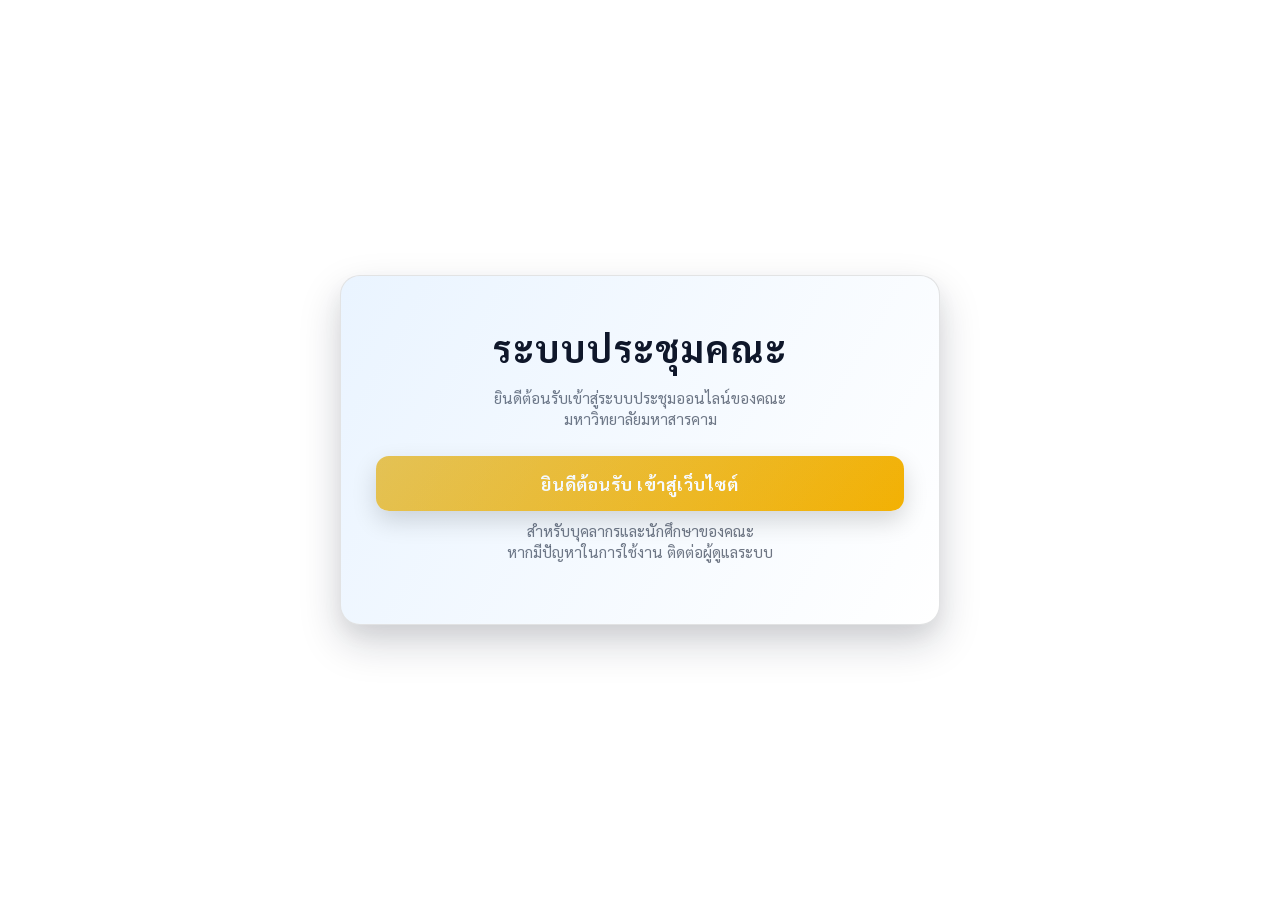
<file: index.html>
<!DOCTYPE html>
<html lang="th">
<head>
  <meta charset="UTF-8">
  <meta name="viewport" content="width=device-width, initial-scale=1.0">
  <title>ระบบประชุมคณะ - มหาวิทยาลัยมหาสารคาม</title>
  <link rel="stylesheet" href="style.css">
  <link rel="preconnect" href="https://fonts.googleapis.com">
  <link rel="preconnect" href="https://fonts.gstatic.com" crossorigin>
  <link href="https://fonts.googleapis.com/css2?family=Sarabun:wght@300;400;500;600;700&display=swap" rel="stylesheet">
</head>
<body>
  <div class="loading-bar"></div>

  <div class="landing-container">
    <div class="card landing-card">
      <h1>ระบบประชุมคณะ</h1>
      <p class="welcome-text">ยินดีต้อนรับเข้าสู่ระบบประชุมออนไลน์ของคณะ<br>มหาวิทยาลัยมหาสารคาม</p>

      <a href="login.html" class="btn-primary">ยินดีต้อนรับ เข้าสู่เว็บไซต์</a>

      <p class="help-text">
        สำหรับบุคลากรและนักศึกษาของคณะ<br>
        หากมีปัญหาในการใช้งาน ติดต่อผู้ดูแลระบบ
      </p>
    </div>
  </div>

  <script src="login.js"></script>
</body>
</html>
</file>
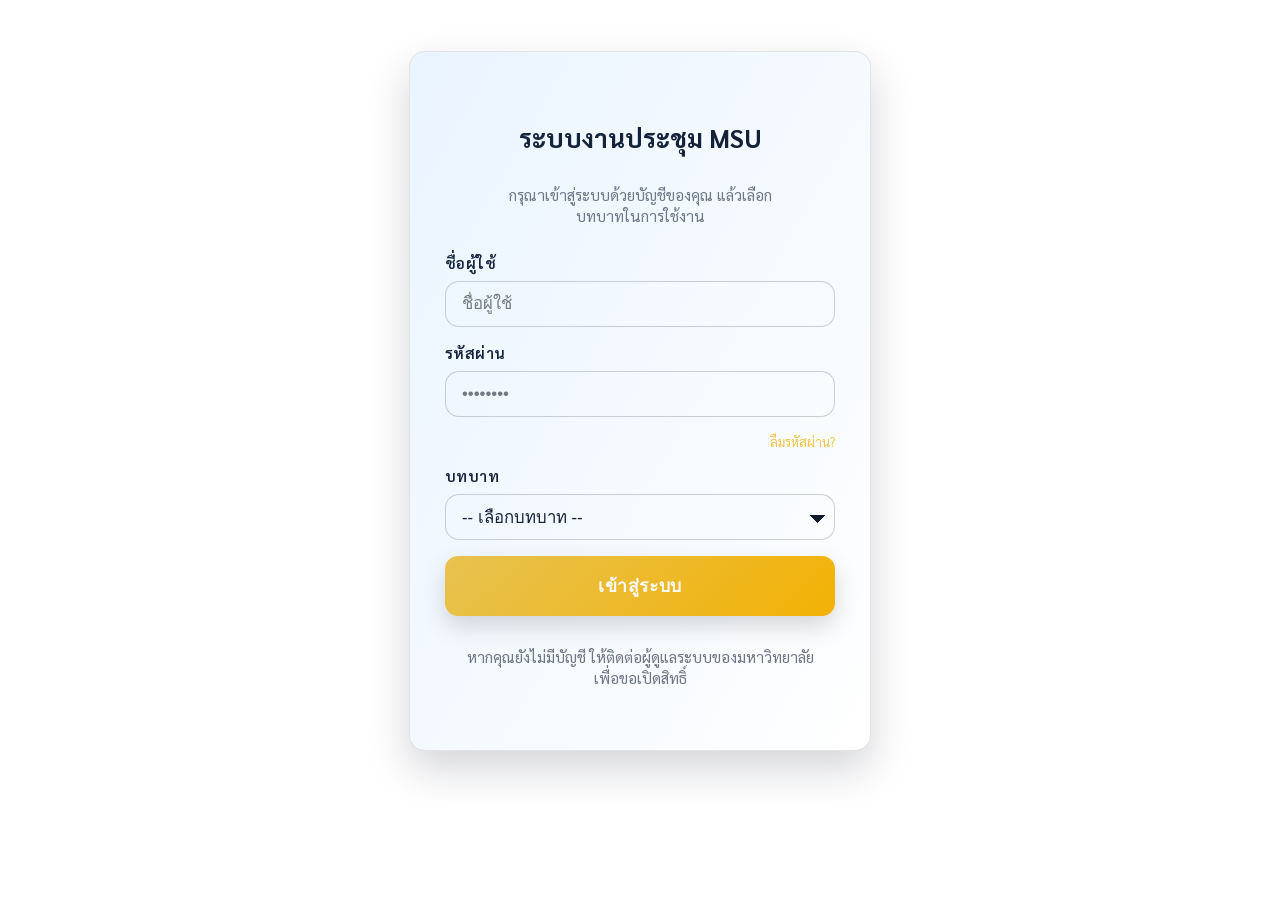
<file: login.html>
<!DOCTYPE html>
<html lang="th">
  <head>
    <meta charset="utf-8" />
    <meta name="viewport" content="width=device-width, initial-scale=1" />
    <title>เข้าสู่ระบบ - ระบบประชุมคณะ มหาวิทยาลัยมหาสารคาม</title>

    <link rel="stylesheet" href="style.css" />
  </head>
  <body>
    <div class="loading-bar"></div>
    <main class="login-container">
      <section class="card" aria-label="Login form">
        <div class="brand">
          <h1>ระบบงานประชุม MSU</h1>
        </div>
        <p>กรุณาเข้าสู่ระบบด้วยบัญชีของคุณ แล้วเลือก <br>บทบาทในการใช้งาน</p>

        <form id="loginForm" autocomplete="on" novalidate>
          <div class="form-group">
            <label for="username">ชื่อผู้ใช้</label>
            <input id="username" name="username" type="text" autocomplete="username" placeholder="ชื่อผู้ใช้" required />
          </div>

          <div class="form-group">
            <label for="password">รหัสผ่าน</label>
            <input id="password" name="password" type="password" autocomplete="current-password" placeholder="••••••••" required />
          </div>

          <div class="form-group">
            <a href="#" class="small-link">ลืมรหัสผ่าน?</a>
          </div>

          <div class="form-group">
            <label for="role">บทบาท</label>
            <select id="role" name="role" required>
              <option value="">-- เลือกบทบาท --</option>
              <option value="User">ผู้ใช้งาน</option>
              <option value="Manager">ผู้บริหาร</option>
              <option value="Admin">ผู้ดูแลระบบ</option>
              <option value="Staff">เจ้าหน้าที่ / ภาควิชา</option>
            </select>
          </div>

          <div class="button-group">
            <button id="submitBtn" type="submit">เข้าสู่ระบบ</button>
          </div>

          <p class="help-text">
            <br>หากคุณยังไม่มีบัญชี ให้ติดต่อผู้ดูแลระบบของมหาวิทยาลัย <br>เพื่อขอเปิดสิทธิ์
          </p>
        </form>
      </section>
    </main>

    <script src="login.js"></script>
  </body>
</html>
</file>
<file: style.css>
/* Meeting MSU - Login Page Styles */
@import url("https://fonts.googleapis.com/css2?family=Sarabun:ital,wght@0,100;0,200;0,300;0,400;0,500;0,600;0,700;0,800;1,100;1,200;1,300;1,400;1,500;1,600;1,700;1,800&display=swap");

:root {
  --bg: #ffffff;
  --card: #ffffff;
  --border: rgba(18, 24, 36, 0.12);
  --text: #0f172a;
  --muted: rgba(15, 23, 42, 0.6);
  --accent: #f4c542;
  --danger: #ff4d4f;
  --radius: 16px;
  --shadow: 0 18px 42px rgba(15, 23, 42, 0.18);
}

* {
  box-sizing: border-box;
}

body {
  margin: 0;
  font-family: "Sarabun", system-ui, -apple-system, BlinkMacSystemFont, "Segoe UI", Roboto,
    "Helvetica Neue", Arial, "Noto Sans", "Apple Color Emoji",
    "Segoe UI Emoji", "Segoe UI Symbol";
  color: var(--text);
  min-height: 100vh;
  font-size: 17px;
  background: var(--bg);
  animation: fadeIn 0.6s ease-in-out;
}

@keyframes fadeIn {
  from {
    opacity: 0;
    transform: translateY(20px);
  }
  to {
    opacity: 1;
    transform: translateY(0);
  }
}

.loading-bar {
  position: fixed;
  top: 0;
  left: 0;
  width: 100%;
  height: 4px;
  background: linear-gradient(90deg, #f4c542, #fbbf24, #fcd34d);
  animation: loading 3s cubic-bezier(0.25, 0.46, 0.45, 0.94) forwards;
  z-index: 1000;
}

@keyframes loading {
  0% {
    width: 0%;
    opacity: 1;
  }
  20% {
    width: 20%;
  }
  40% {
    width: 50%;
  }
  60% {
    width: 75%;
  }
  80% {
    width: 90%;
  }
  100% {
    width: 100%;
    opacity: 0;
  }
}

.sarabun-thin {
  font-family: "Sarabun", sans-serif;
  font-weight: 100;
  font-style: normal;
}

.sarabun-extralight {
  font-family: "Sarabun", sans-serif;
  font-weight: 200;
  font-style: normal;
}

.login-container {
  width: min(520px, 92vw);
  max-width: 520px;
  margin: 0 auto;
  padding: 2.8rem 1.8rem;
  display: grid;
  gap: 1.8rem;
  place-items: center;
}

.landing-container {
  position: relative;
  min-height: 100vh;
  padding: 1rem;
}

.card {
  width: 100%;
  background: var(--card);
  border: 1px solid var(--border);
  border-radius: var(--radius);
  padding: 2.4rem 2rem 2rem;
  box-shadow: var(--shadow);
  position: relative;
  overflow: hidden;
  animation: slideInUp 0.8s ease-out 0.3s both;
}

@keyframes slideInUp {
  from {
    opacity: 0;
    transform: translateY(60px) scale(0.95);
  }
  to {
    opacity: 1;
    transform: translateY(0) scale(1);
  }
}

@keyframes fadeInDown {
  from {
    opacity: 0;
    transform: translateY(-30px);
  }
  to {
    opacity: 1;
    transform: translateY(0);
  }
}

@keyframes fadeIn {
  from {
    opacity: 0;
  }
  to {
    opacity: 1;
  }
}

.landing-card {
  padding: 5rem 4rem;
  max-width: 600px;
  background: #ffffff;
  border-radius: 20px;
  box-shadow: var(--shadow), 0 10px 20px rgba(0,0,0,0.05);
  position: absolute;
  top: 50%;
  left: 50%;
  transform: translate(-50%, -50%);
  animation: fadeIn 1s ease-out 0.3s both;
}

.card::before {
  content: "";
  position: absolute;
  inset: 0;
  background: linear-gradient(120deg, rgba(79, 163, 255, 0.25), rgba(255, 255, 255, 0));
  opacity: 0.48;
  pointer-events: none;
}

.card .brand {
  display: flex;
  align-items: center;
  justify-content: center;
  gap: 0.75rem;
  margin-bottom: 0.6rem;
}

.landing-card h1 {
  margin: 0 0 1rem 0;
  font-size: clamp(2rem, 4vw, 2.3rem);
  letter-spacing: 0.05em;
  text-align: center;
  animation: fadeInDown 1s ease-out 0.5s both;
}

.card p {
  margin: 0.6rem 0 1.6rem;
  font-size: clamp(0.8rem, 2.2vw, 0.9rem);
  line-height: 1.4;
  text-align: center;
  color: var(--muted);
}

.welcome-text {
  margin: 1rem 0 3rem;
  font-size: clamp(1rem, 2.2vw, 1.1rem);
  line-height: 1.5;
  text-align: center;
  color: var(--muted);
  animation: fadeIn 1s ease-out 1s both;
}

.help-text {
  font-size: 0.82rem;
  color: rgba(15, 23, 42, 0.62);
  text-align: center;
  margin-top: 0.75rem;
}

.form-group {
  display: flex;
  flex-direction: column;
  gap: 0.5rem;
  margin-bottom: 1rem;
}



label {
  font-size: clamp(0.82rem, 2vw, 0.95rem);
  font-weight: 600;
  letter-spacing: 0.03em;
}




input,
select {
  width: 100%;
  min-height: 46px;
  border-radius: 14px;
  background: #ffffff;
  border: 1px solid rgba(15, 23, 42, 0.2);
  padding: 0.75rem 1rem;
  color: #0f172a;
  font-size: clamp(0.95rem, 2.2vw, 1.05rem);
  outline: none;
  transition: border 0.2s ease, box-shadow 0.2s ease, background 0.2s ease;
}



input.valid {
  border-color: rgba(34, 197, 94, 0.9);
}

input.invalid {
  border-color: rgba(239, 68, 68, 0.9);
}

input.valid,
input.invalid {
  background-image: url("data:image/svg+xml,%3Csvg width='18' height='18' viewBox='0 0 24 24' fill='none' xmlns='http://www.w3.org/2000/svg'%3E%3Cpath d='M20 6L9 17L4 12' stroke='%23ffffff' stroke-width='2' stroke-linecap='round' stroke-linejoin='round'/%3E%3C/svg%3E");
  background-position: right 1rem center;
  background-repeat: no-repeat;
  background-size: 18px;
}

input.invalid {
  background-image: url("data:image/svg+xml,%3Csvg width='18' height='18' viewBox='0 0 24 24' fill='none' xmlns='http://www.w3.org/2000/svg'%3E%3Cpath d='M18 6L6 18' stroke='%23ffffff' stroke-width='2' stroke-linecap='round'/%3E%3Cpath d='M6 6L18 18' stroke='%23ffffff' stroke-width='2' stroke-linecap='round'/%3E%3C/svg%3E");
}

input:hover,
select:hover {
  background: rgba(15, 23, 42, 0.04);
}

select {
  -webkit-appearance: none;
  appearance: none;
  background-image: linear-gradient(45deg, transparent 50%, var(--text) 50%),
    linear-gradient(135deg, var(--text) 50%, transparent 50%);
  background-position: calc(100% - 1rem) calc(50% + 2px), calc(100% - 0.5rem) calc(50% + 2px);
  background-size: 8px 8px;
  background-repeat: no-repeat;
}

option {
  background: #ffffff;
  color: #0f172a;
}

option:hover,
option:focus {
  background: rgba(244, 197, 66, 0.18);
}

input:focus,
select:focus {
  border-color: var(--accent);
  box-shadow: 0 0 0 4px rgba(244, 197, 66, 0.25);
  background: #ffffff;
}

.button-group {
  display: grid;
  gap: 0.75rem;
}

button {
  width: 100%;
  border-radius: 13px;
  padding: 1rem 1rem;
  border: none;
  font-weight: 700;
  letter-spacing: 0.03em;
  cursor: pointer;
  background: linear-gradient(135deg, #f4c542, #f5b100);
  color: #ffffff;
  box-shadow: 0 10px 25px rgba(0, 0, 0, 0.16);
  transition: transform 0.16s ease, filter 0.16s ease;
  font-size: clamp(1.02rem, 2.2vw, 1.1rem);
}

button:hover {
  transform: translateY(-1px);
  filter: brightness(1.08);
}

button:active {
  transform: translateY(0);
}

.btn-primary {
  display: inline-block;
  text-decoration: none;
  width: 100%;
  border-radius: 13px;
  padding: 1rem 1rem;
  border: none;
  font-weight: 700;
  letter-spacing: 0.03em;
  cursor: pointer;
  background: linear-gradient(135deg, #f4c542, #f5b100);
  color: #ffffff;
  box-shadow: 0 10px 25px rgba(0, 0, 0, 0.16);
  transition: transform 0.16s ease, filter 0.16s ease;
  font-size: clamp(1.02rem, 2.2vw, 1.1rem);
  text-align: center;
  animation: fadeIn 1s ease-out 1.5s both;
}

.btn-primary:hover {
  transform: translateY(-1px);
  filter: brightness(1.08);
}

.btn-primary:active {
  transform: translateY(0);
}

.small-link {
  text-align: right;
  font-size: 0.82rem;
  color: var(--accent);
  text-decoration: none;
  display: inline-block;
  transition: color 0.2s ease, text-decoration 0.2s ease;
}

.small-link:hover {
  color: rgba(244, 197, 66, 0.9);
  text-decoration: underline;
}

.help-text {
  font-size: 0.95rem;
  color: var(--muted);
  text-align: center;
  margin-top: 0.75rem;
}

.error {
  margin-top: 0.75rem;
  padding: 0.75rem 1rem;
  border-radius: 12px;
  background: rgba(255, 77, 79, 0.16);
  border: 1px solid rgba(255, 77, 79, 0.3);
  color: var(--danger);
  font-size: 0.9rem;
}

@media (max-width: 420px) {
  .login-container {
    padding: 1.6rem 1.2rem;
  }

  .card {
    padding: 1.8rem 1.4rem 1.4rem;
  }
}

@media (min-width: 900px) {
  .login-container {
    width: min(620px, 92vw);
    padding: 3.2rem 1.8rem;
  }

  .card {
    padding: 3rem 2.2rem 2.2rem;
  }

  .card p {
    font-size: 0.95rem;
  }
}
</file>
